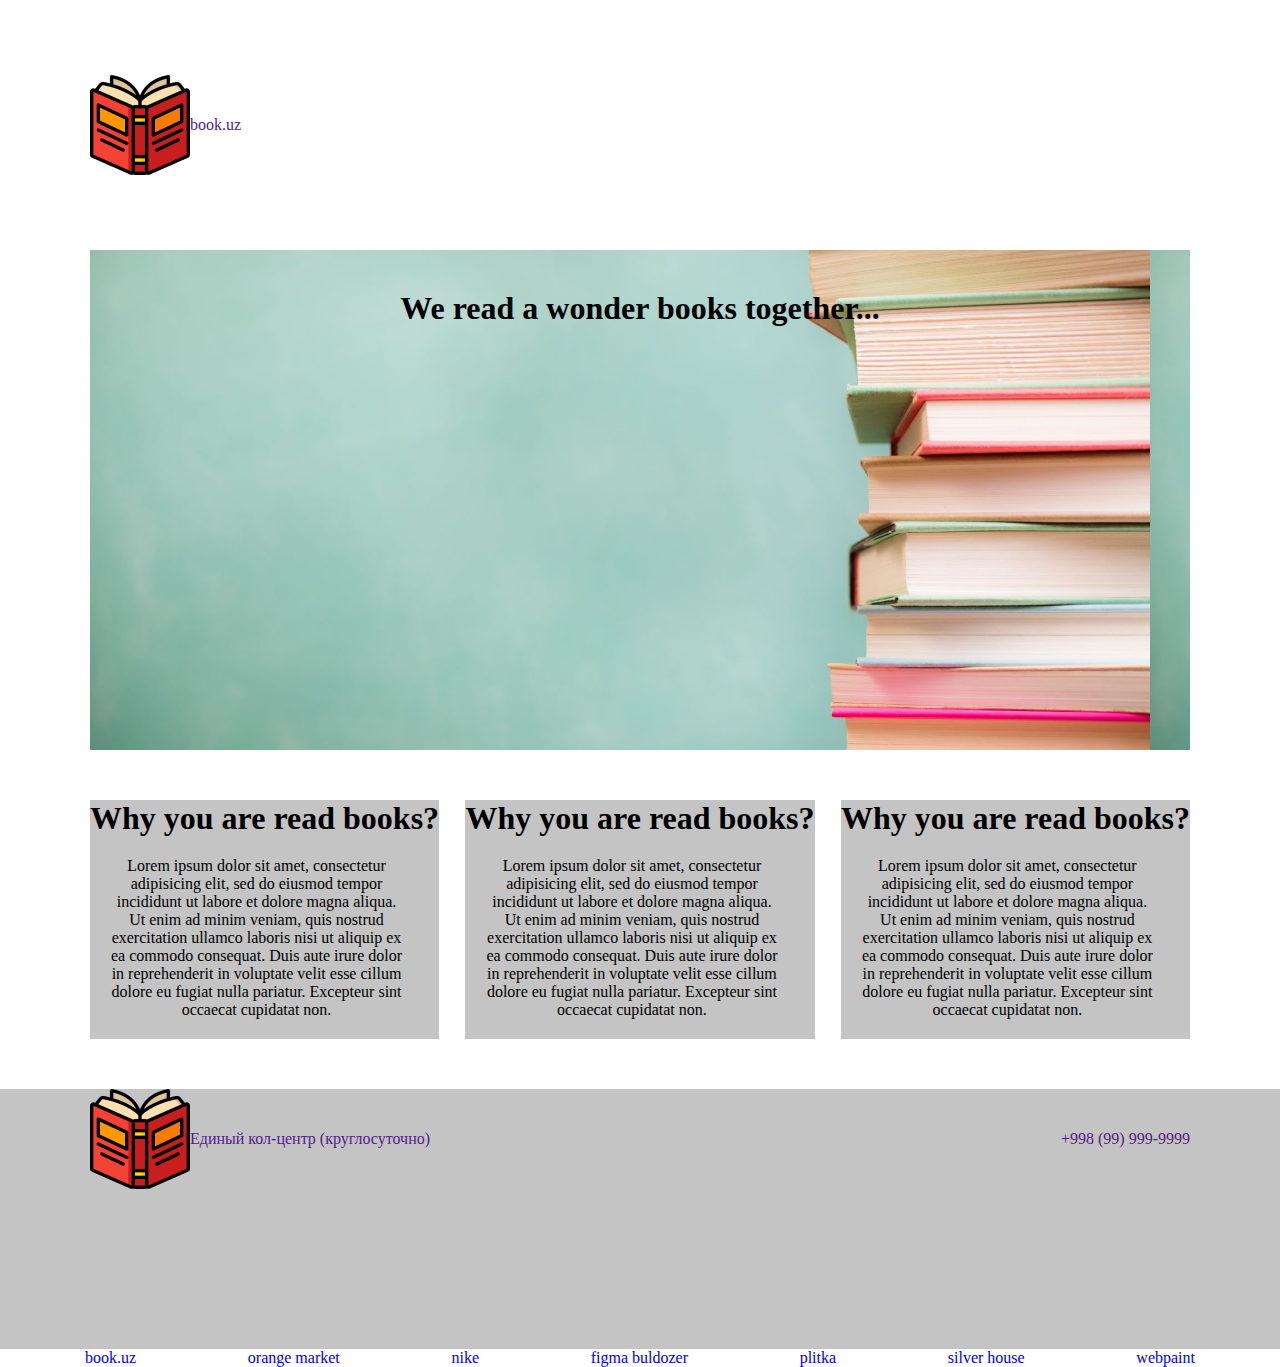
<file: book.uz/index.html>
<!DOCTYPE html>
<html lang="en">
<head>
    <meta charset="UTF-8">
    <meta http-equiv="X-UA-Compatible" content="IE=edge">
    <meta name="viewport" content="width=device-width, initial-scale=1.0">
    <title>Document</title>
    <link rel="stylesheet" href="style.css">
</head>
<body>
    <header>
        <nav class="nav">
            <img src="img/book 1.png" alt="">
            <ul class="ul">
                <li><a href="">book.uz</a></li>
            </ul>
        </nav>
        <div class="menu">
        <h1 style="text-align: center; position: relative; top: 40px;">We read a wonder books together...</h1>
        </div>
    </header>
    <section>
        <div class="header_card"> 
            <div class="card">
                <h1>Why you are read books?</h1>
                <div style="width: 293px; padding: 20px;">
                    <p>Lorem ipsum dolor sit amet, consectetur adipisicing elit, sed do eiusmod tempor incididunt ut labore et dolore magna aliqua. Ut enim ad minim veniam, quis nostrud exercitation ullamco laboris nisi ut aliquip ex ea commodo consequat. Duis aute irure dolor in reprehenderit in voluptate velit esse cillum dolore eu fugiat nulla pariatur. Excepteur sint occaecat cupidatat non. </p>
                </div>
            </div>
            <div class="card">
                <h1>Why you are read books?</h1>
                <div style="width: 293px; padding: 20px;">
                    <p>Lorem ipsum dolor sit amet, consectetur adipisicing elit, sed do eiusmod tempor incididunt ut labore et dolore magna aliqua. Ut enim ad minim veniam, quis nostrud exercitation ullamco laboris nisi ut aliquip ex ea commodo consequat. Duis aute irure dolor in reprehenderit in voluptate velit esse cillum dolore eu fugiat nulla pariatur. Excepteur sint occaecat cupidatat non. </p>
                </div>
            </div>
            <div class="card">
                <h1>Why you are read books?</h1>
                <div style="width: 293px; padding: 20px;">
                    <p>Lorem ipsum dolor sit amet, consectetur adipisicing elit, sed do eiusmod tempor incididunt ut labore et dolore magna aliqua. Ut enim ad minim veniam, quis nostrud exercitation ullamco laboris nisi ut aliquip ex ea commodo consequat. Duis aute irure dolor in reprehenderit in voluptate velit esse cillum dolore eu fugiat nulla pariatur. Excepteur sint occaecat cupidatat non. </p>
                </div>
            </div>
        </div>
    </section>
    <footer>
        <nav class="footer_nav">
            <img style="position: relative; top: 50%; bottom: 50%;" src="img/book 2.png" alt="">
            <ul style="position: relative; top: 50%; bottom: 50%;">
                <li><a href="">Единый кол-центр (круглосуточно)</a></li>
                <li><a href="">+998 (99) 999-9999</a></li>
            </ul>
        </nav>
    </footer>
    <style>
        footer{
            max-width: 1550px;
            height: 260px;
            background-color: #c4c4c4;
            align-items: center;
        }
        .footer_nav{
            display: flex;
            justify-content: space-between;
            width: 1100px;
            margin: auto;
        }

    </style>
    <style>
                ul{
            display: flex;
            width: 1110px;
            justify-content: space-between;
            margin: auto;
        }
    </style>
            <ul>
                <li><a href="/all figma codes/all.html">book.uz</a></li>
                <li><a href="/orange market/index.html">orange market</a></li>
                <li><a href="/nike/index.html">nike</a></li>
                <li><a href="/figma buldozer/index.html">figma buldozer</a></li>
                <li><a href="/plitka/index.html">plitka</a></li>
                <li><a href="/silver house/index.html">silver house</a></li>
                <li><a href="/webpaint/index.html">webpaint</a></li>
            </ul>
</body>
</html>
</file>
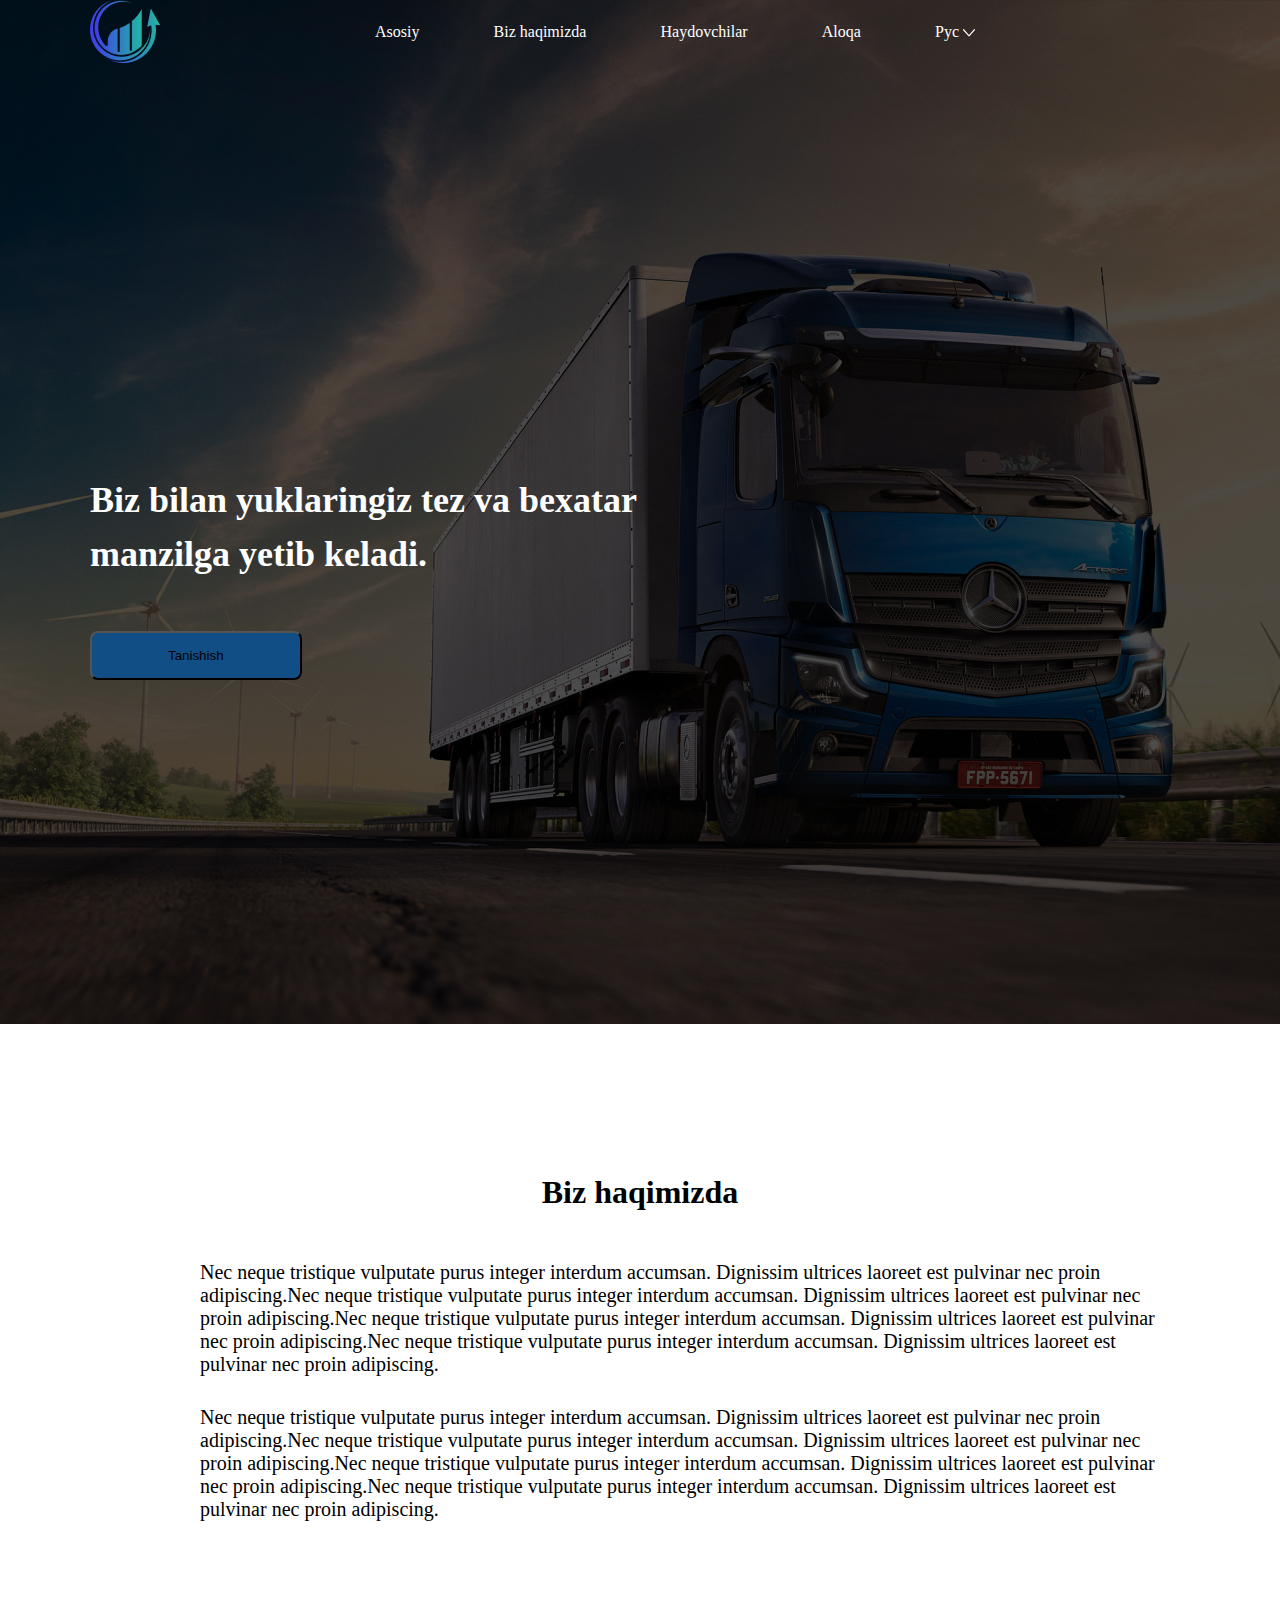
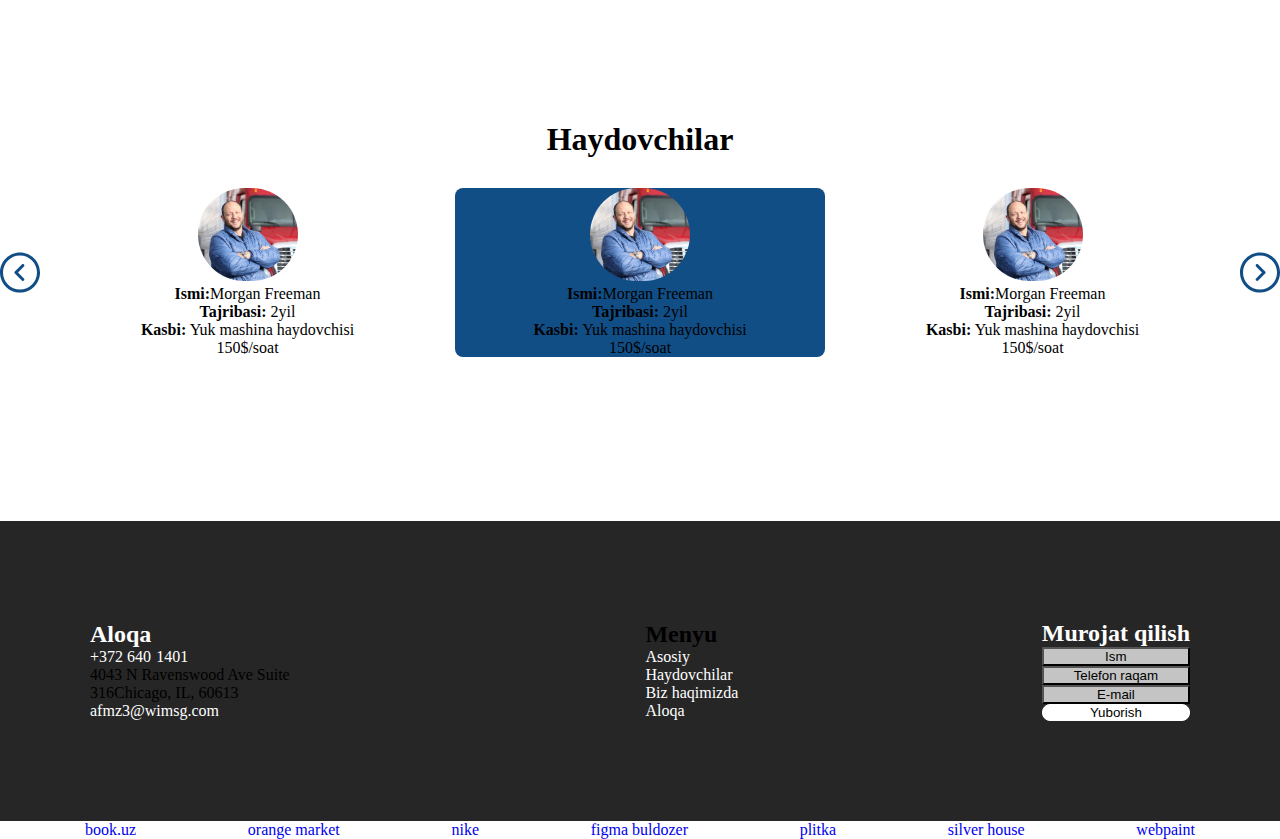
<file: figma buldozer/index.html>
<!DOCTYPE html>
<html lang="en">
<head>
    <meta charset="UTF-8">
    <meta http-equiv="X-UA-Compatible" content="IE=edge">
    <meta name="viewport" content="width=device-width, initial-scale=1.0">
    <title>Document</title>
    <link rel="stylesheet" href="style.css">
</head>
<body>
    <header>
        <nav class="header_nav">
            <img src="img/Standard Collection 17.png" alt="">
            <ul class="header_ul">
                <li><a style="color: #fff;" href="">Asosiy</a></li>
                <li><a style="color: #fff;" href="">Biz haqimizda</a></li>
                <li><a style="color: #fff;" href="">Haydovchilar</a></li>
                <li><a style="color: #fff;" href="">Aloqa</a></li>
                <li><a style="color: #fff;" href="">Рус <img src="img/Stroke-1.svg" alt=""></a></li>
            </ul>
        </nav>
        <div class="header_inf">
            <div style="max-width: 600px;">
                <h1 class="header_h1">Biz bilan yuklaringiz tez va bexatar
                    manzilga yetib keladi.</h1>
            </div>
                <button class="header_button">Tanishish</button>
                <style>
                    .header_h1{
                        color: #FFF;
font-family: Montserrat;
font-size: 36px;
font-style: normal;
font-weight: 700;
line-height: 54px;
                    }
                    .header_button{
                        display: inline-flex;
                        margin-top: 50px;
padding: 15px 76px;
align-items: flex-start;
gap: 10px;
border-radius: 8px;
background: var(--dark-blue, #114E86);
                    }
                </style>
        </div>
    </header>
    <section>
        <h1 style="text-align: center; position: relative; top: 150px;">Biz haqimizda</h1>
        <div class="txt">
            <p style="font-size: 20px;">
                Nec neque tristique vulputate purus integer interdum accumsan. Dignissim ultrices laoreet est pulvinar nec proin adipiscing.Nec neque tristique vulputate purus integer interdum accumsan. Dignissim ultrices laoreet est pulvinar nec proin adipiscing.Nec neque tristique vulputate purus integer interdum accumsan. Dignissim ultrices laoreet est pulvinar nec proin adipiscing.Nec neque tristique vulputate purus integer interdum accumsan. Dignissim ultrices laoreet est pulvinar nec proin adipiscing.
            </p>
            <p style="position: relative; top: 30px; font-size: 20px;">
                Nec neque tristique vulputate purus integer interdum accumsan. Dignissim ultrices laoreet est pulvinar nec proin adipiscing.Nec neque tristique vulputate purus integer interdum accumsan. Dignissim ultrices laoreet est pulvinar nec proin adipiscing.Nec neque tristique vulputate purus integer interdum accumsan. Dignissim ultrices laoreet est pulvinar nec proin adipiscing.Nec neque tristique vulputate purus integer interdum accumsan. Dignissim ultrices laoreet est pulvinar nec proin adipiscing.
            </p>
        </div>
    </section>
    <main>
        <h1 style="text-align: center; padding: 30px;">Haydovchilar</h1>
        <div class="main_card">
            <img src="img/Arrow   Left Circle.svg" alt="">
            <div class="mine">
                <img style="border-radius: 100px;" src="img/Qualities-in-a-Truck-Driver 2.png" alt="" width="100px">
                <p><b style="color: black; ">Ismi:</b>Morgan Freeman</p>
                <p><b style="color: black; ">Tajribasi:</b> 2yil</p>
                <p><b style="color: black; ">Kasbi:</b> Yuk mashina haydovchisi</p>
                <p>150$/soat</p>
            </div>
            <div class="mine_blue">
                <img style="border-radius: 100px;" src="img/Qualities-in-a-Truck-Driver 2.png" alt="" width="100px">
                <p><b style="color: black; ">Ismi:</b>Morgan Freeman</p>
                <p><b style="color: black; ">Tajribasi:</b> 2yil</p>
                <p><b style="color: black; ">Kasbi:</b> Yuk mashina haydovchisi</p>
                <p>150$/soat</p>
            </div>
            <div class="mine">
                <img style="border-radius: 100px;" src="img/Qualities-in-a-Truck-Driver 2.png" alt="" width="100px">
                <p><b style="color: black; ">Ismi:</b>Morgan Freeman</p>
                <p><b style="color: black; ">Tajribasi:</b> 2yil</p>
                <p><b style="color: black; ">Kasbi:</b> Yuk mashina haydovchisi</p>
                <p>150$/soat</p>
            </div>
            <img src="img/Arrow   Right Circle.svg" alt="">
        </div>
    </main>
    <footer style="background: rgba(0, 0, 0, 0.85); display: flex; align-items: center; height: 300px; margin-top: 164px;">
        <div style="display: flex; margin: auto; justify-content: space-between; width: 1100px;  align-items: center;"> 
            <div class="txt1">
                <h2 style="color: #fff;">Aloqa</h2>
                 <p style="color: #fff;">+372 640  1401</p>
                <p style="width: 252px; ">4043 N Ravenswood Ave Suite 316Chicago, IL, 60613</p>
                <p style="color: #fff;">afmz3@wimsg.com</p>
            </div>
            <div class="txt2">
                <h2>Menyu</h2>
                <p style="color: #fff;">Asosiy</p>
                <p style="color: #fff;">Haydovchilar</p>
                <p style="color: #fff;">Biz haqimizda</p>
                <p style="color: #fff;">Aloqa</p>
            </div>
            <div class="txt3" style="display: flex; flex-direction: column; justify-content: space-between;">
                <h2 style="color: #fff;">Murojat qilish</h2>
                <button style="background-color: #C4C4C4;">Ism</button>
                <button style="background-color:#C4C4C4;">Telefon raqam</button>
                <button style="background-color: #C4C4C4;">E-mail</button>
                <button style="background-color: #FFFFFF; border-radius: 8px;
border: 1px solid #FFF;">Yuborish</button>
            </div>
        </div>

    </footer>
    <style>
        ul{
    display: flex;
    width: 1110px;
    justify-content: space-between;
    margin: auto;
}
</style>
    <ul>
        <li><a href="/all figma codes/all.html">book.uz</a></li>
        <li><a href="/orange market/index.html">orange market</a></li>
        <li><a href="/nike/index.html">nike</a></li>
        <li><a href="/book.uz/index.html">figma buldozer</a></li>
        <li><a href="/plitka/index.html">plitka</a></li>
        <li><a href="/silver house/index.html">silver house</a></li>
        <li><a href="/webpaint/index.html">webpaint</a></li>
    </ul>
</body>
</html>
</file>
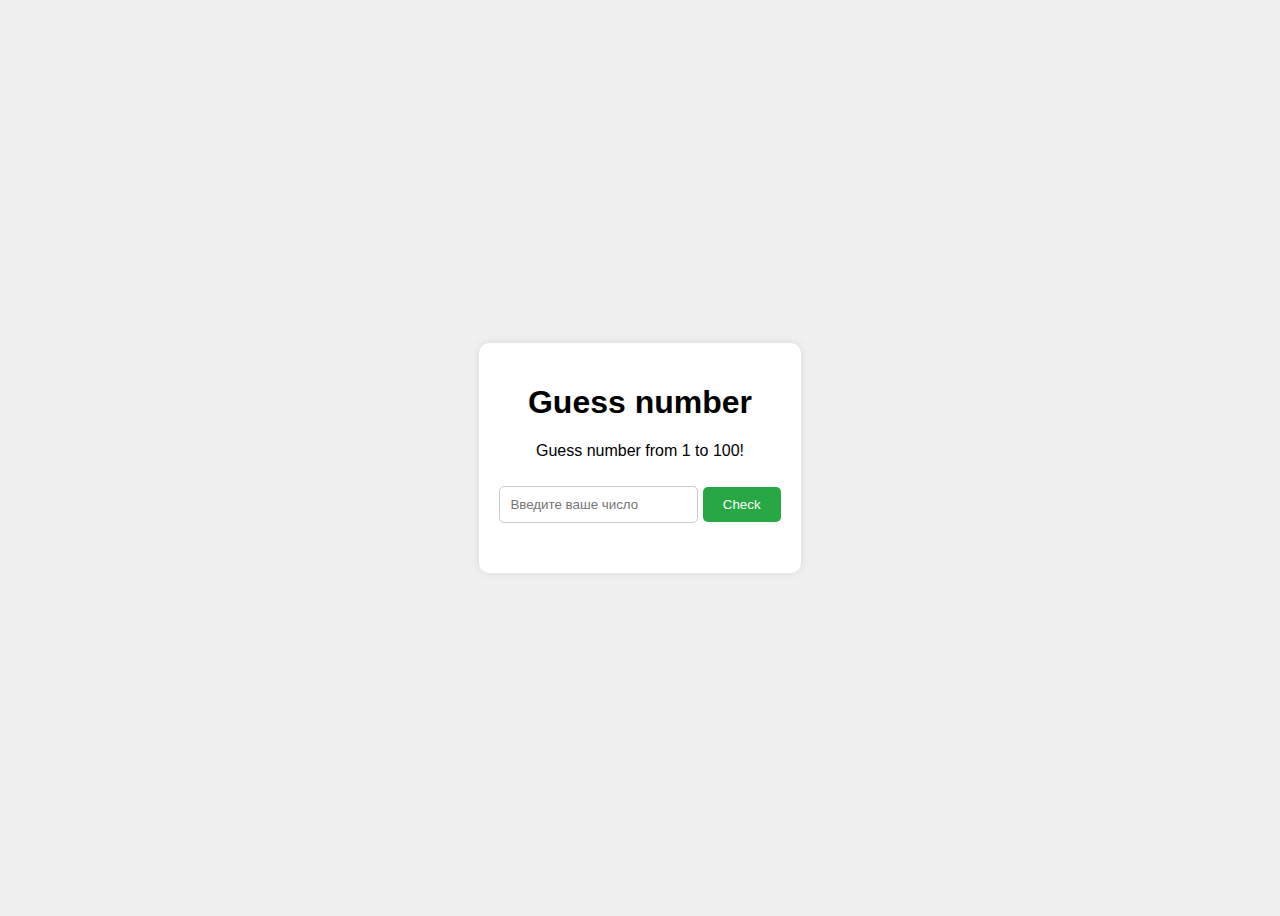
<file: guess number/index.html>
<!DOCTYPE html>
<html lang="ru">
<head>
    <meta charset="UTF-8">
    <meta name="viewport" content="width=device-width, initial-scale=1.0">
    <title>Угадай число</title>
    <style>
        body {
            font-family: Arial, sans-serif;
            display: flex;
            justify-content: center;
            align-items: center;
            height: 100vh;
            background-color: #f0f0f0;
        }
        .container {
            text-align: center;
            background-color: white;
            padding: 20px;
            border-radius: 10px;
            box-shadow: 0 0 10px rgba(0, 0, 0, 0.1);
        }
        input {
            padding: 10px;
            margin: 10px 0;
            border-radius: 5px;
            border: 1px solid #ccc;
        }
        button {
            padding: 10px 20px;
            border-radius: 5px;
            border: none;
            background-color: #28a745;
            color: white;
            cursor: pointer;
        }
        button:hover {
            background-color: #218838;
        }
        #result {
            margin-top: 20px;
            font-weight: bold;
        }
    </style>
</head>
<body>
    <div class="container">
        <h1>Guess number</h1>
        <p>Guess number from 1 to 100!</p>
        <input type="number" id="guess" placeholder="Введите ваше число">
        <button onclick="checkGuess()">Check</button>
        <div id="result"></div>
    </div>
    <script src="./script.js"></script>
</body>
</html>
</file>
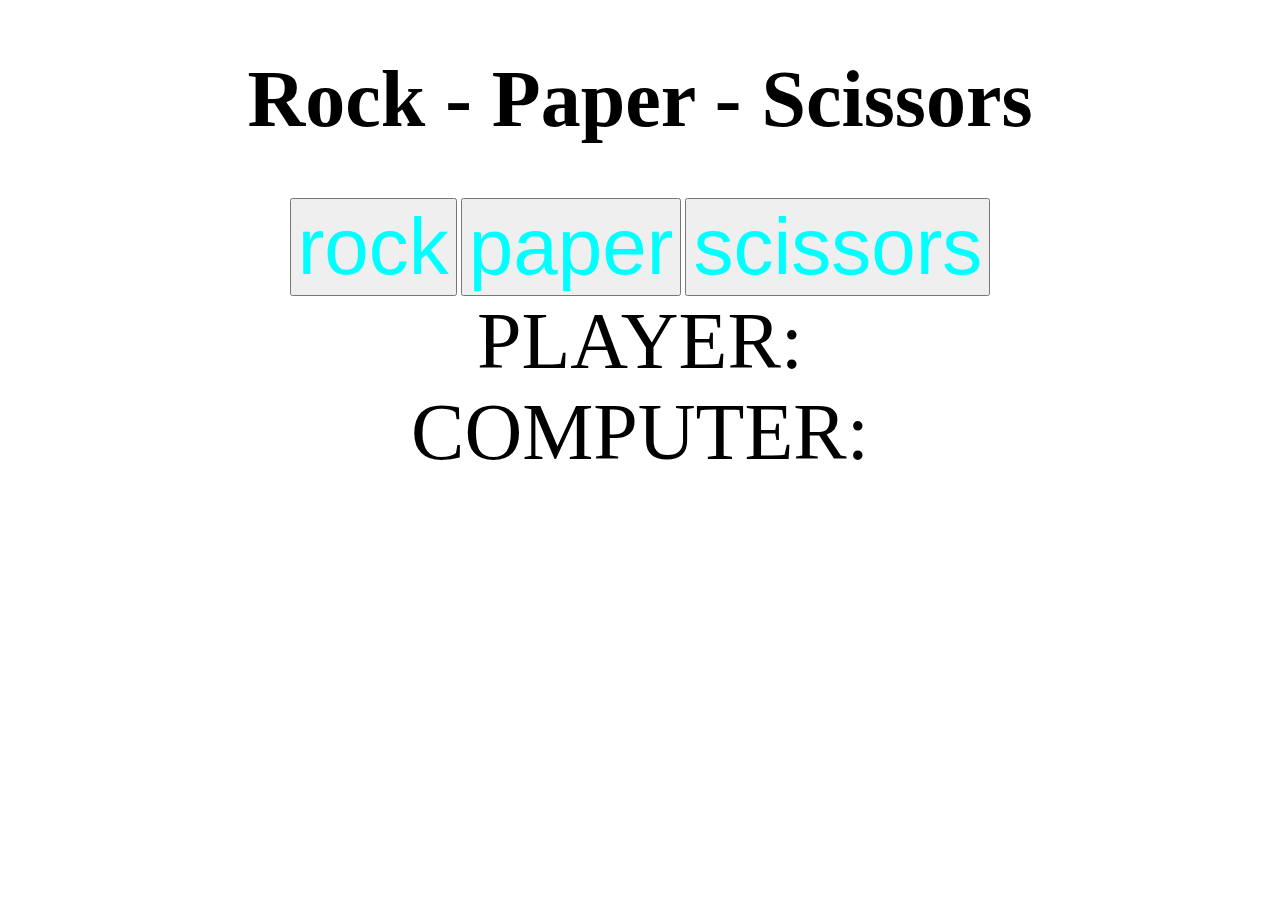
<file: Rock paper scisors/index.html>
<!DOCTYPE html>
    <html lang="en">
    <head>
        <meta charset="UTF-8">
        <meta name="viewport" content="width=device-width, initial-scale=1.0">
        <title>Document</title>
        <style>
            body{
                text-align: center;
            }
        </style>
    </head>
    <body>
        <!-- <label style="font-size: 5rem;" id="label">0</label><br>
    <button style="font-size: 5rem;color:aqua;" id="minus">-</button>
    <button style="font-size: 5rem;color:aqua;" id="rest">reset</button>
    <button style="font-size: 5rem;color:aqua;" id="plus">+</button> -->

        <h1 style="font-size: 5rem;">Rock - Paper - Scissors</h1>
        
        <div id="choices">
            <button style="font-size: 5rem;color:aqua;" onclick="playGame('rock')">rock</button>
            <button style="font-size: 5rem;color:aqua;" onclick="playGame('paper')">paper</button>
            <button style="font-size: 5rem;color:aqua; " onclick="playGame('scissors')">scissors</button>
        </div>
    
        <div style="font-size: 5rem;" id="playerDisplay">PLAYER: </div>
        <div style="font-size: 5rem;" id="computerDisplay">COMPUTER: </div>
        <div style="font-size: 5rem;" id="resultDisplay"></div>

    
        <script src="./js.js"></script>

</body>
</html>
</file>
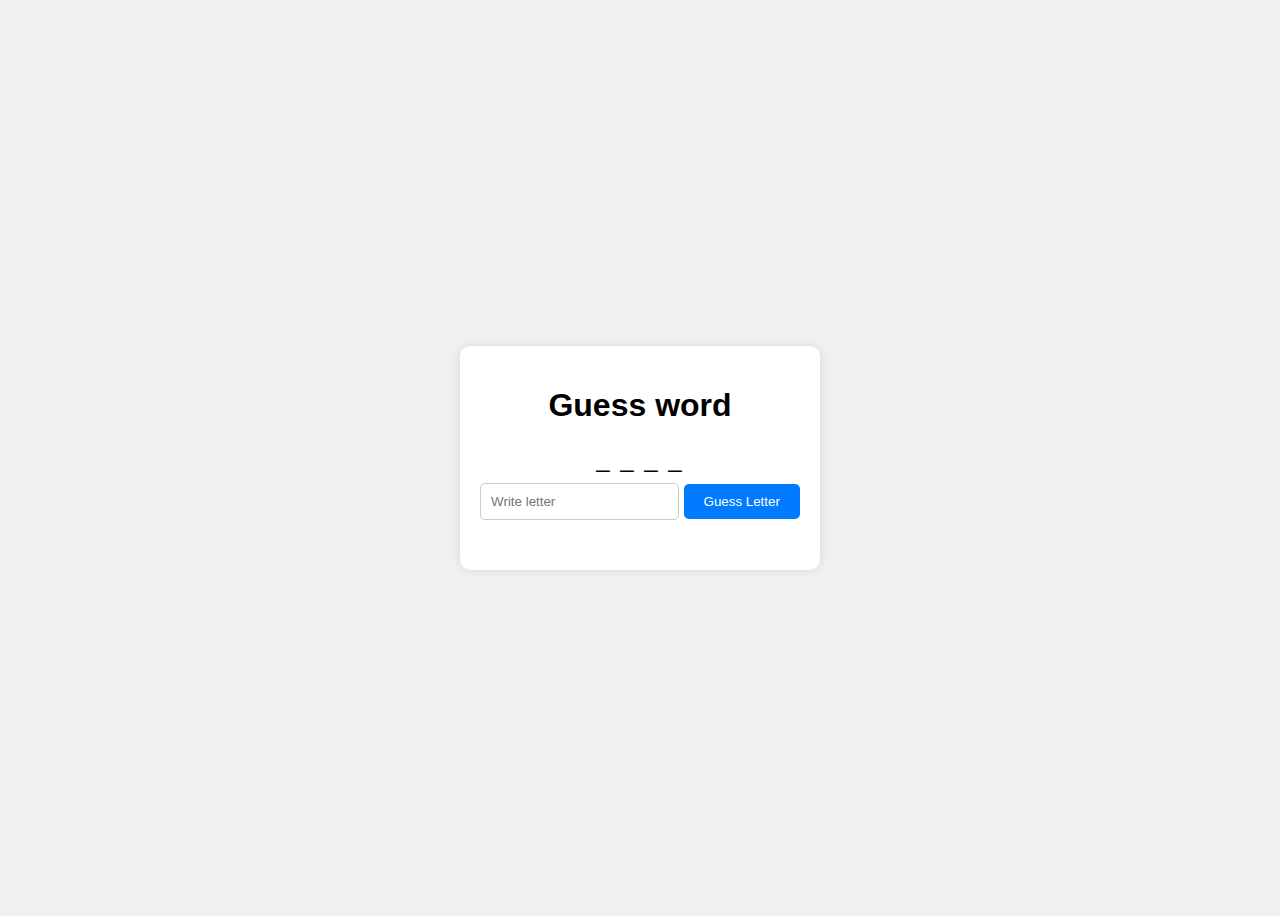
<file: tap tap me!!1/index.html>
<!DOCTYPE html>
<html lang="ru">
<head>
    <meta charset="UTF-8">
    <meta name="viewport" content="width=device-width, initial-scale=1.0">
    <title>Угадай слово</title>
    <style>
        body {
            font-family: Arial, sans-serif;
            display: flex;
            justify-content: center;
            align-items: center;
            height: 100vh;
            background-color: #f0f0f0;
        }
        .container {
            text-align: center;
            background-color: white;
            padding: 20px;
            border-radius: 10px;
            box-shadow: 0 0 10px rgba(0, 0, 0, 0.1);
        }
        input {
            padding: 10px;
            margin: 10px 0;
            border-radius: 5px;
            border: 1px solid #ccc;
        }
        button {
            padding: 10px 20px;
            border-radius: 5px;
            border: none;
            background-color: #007bff;
            color: white;
            cursor: pointer;
        }
        button:hover {
            background-color: #0056b3;
        }
        #result {
            margin-top: 20px;
            font-weight: bold;
        }
        .word {
            font-size: 24px;
            letter-spacing: 2px;
        }
    </style>
</head>
<body>
    <div class="container">
        <h1>Guess word</h1>
        <div id="word" class="word">_ _ _ _ _</div>
        <input type="text" id="letter" maxlength="1" placeholder="Write letter">
        <button onclick="guessLetter()">Guess Letter</button>
        <div id="result"></div>
    </div>
    <script src="./script.js"></script>
</body>
</html>
</file>
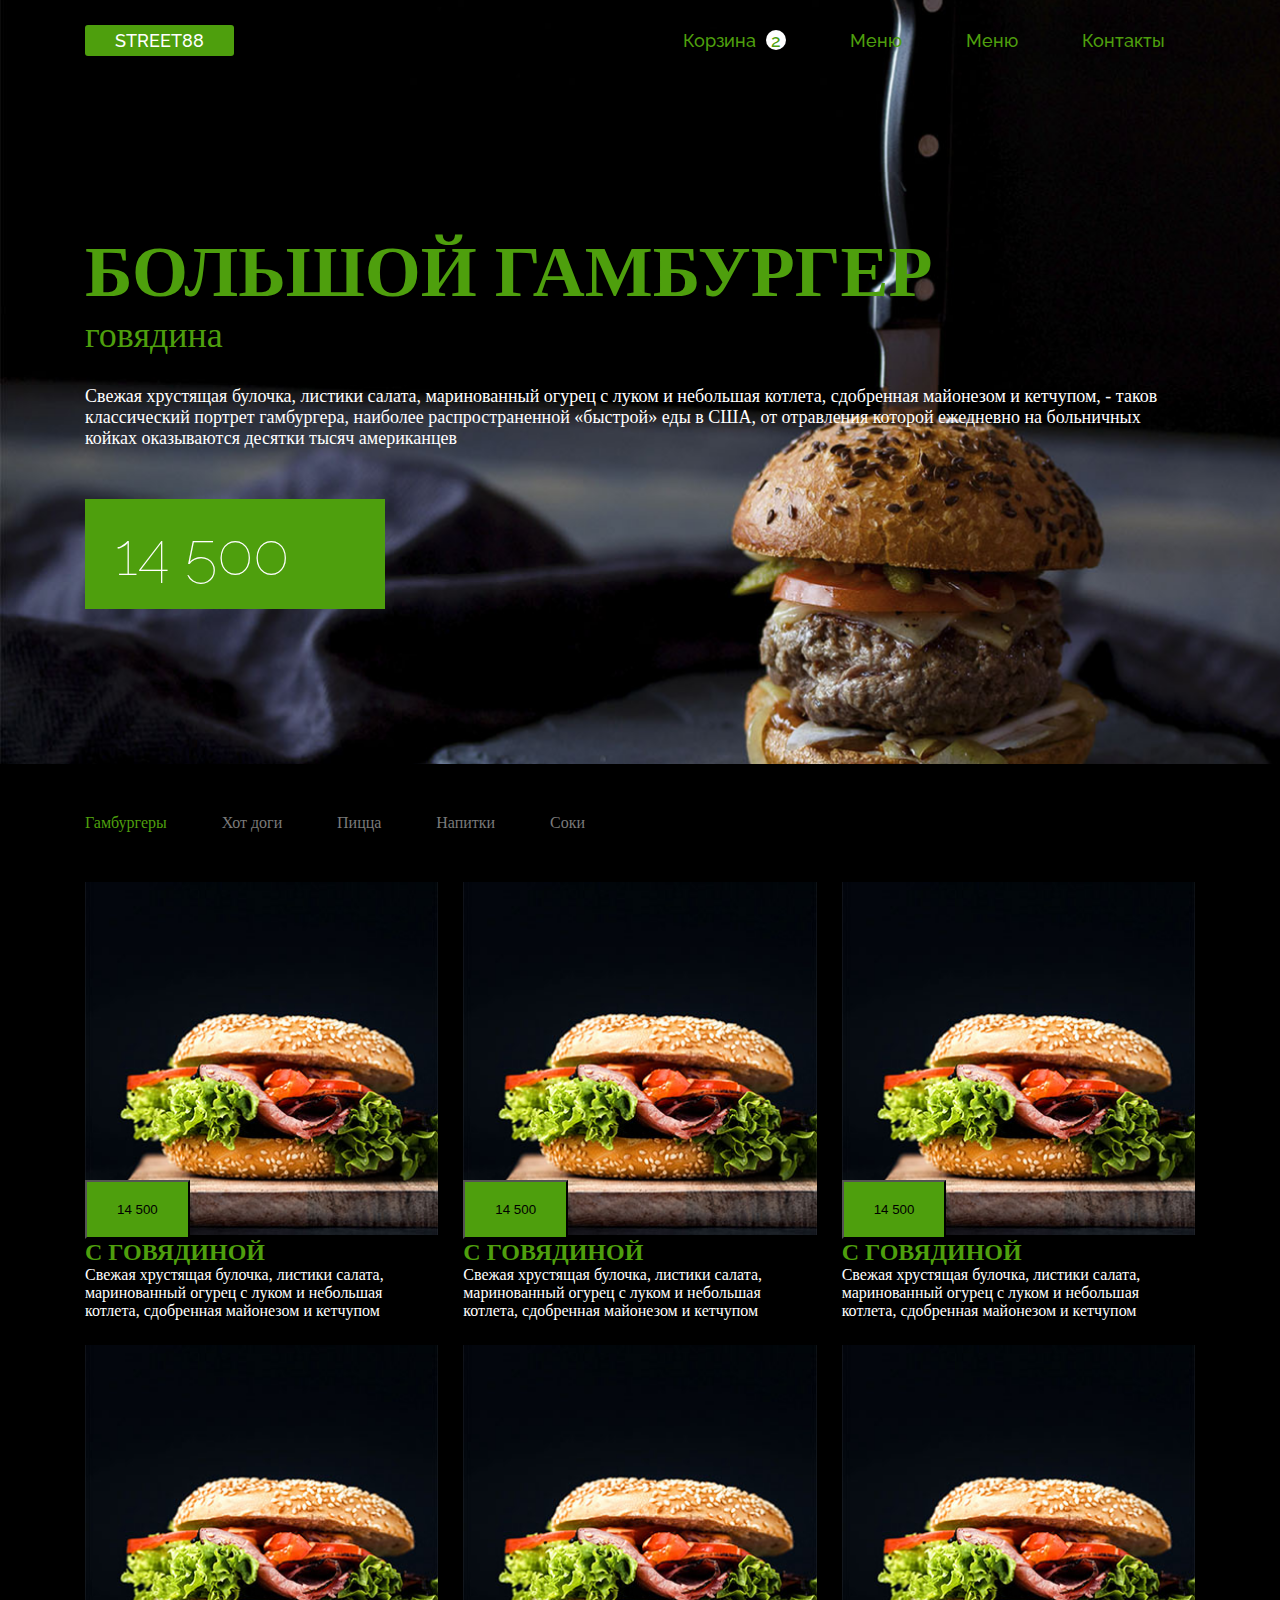
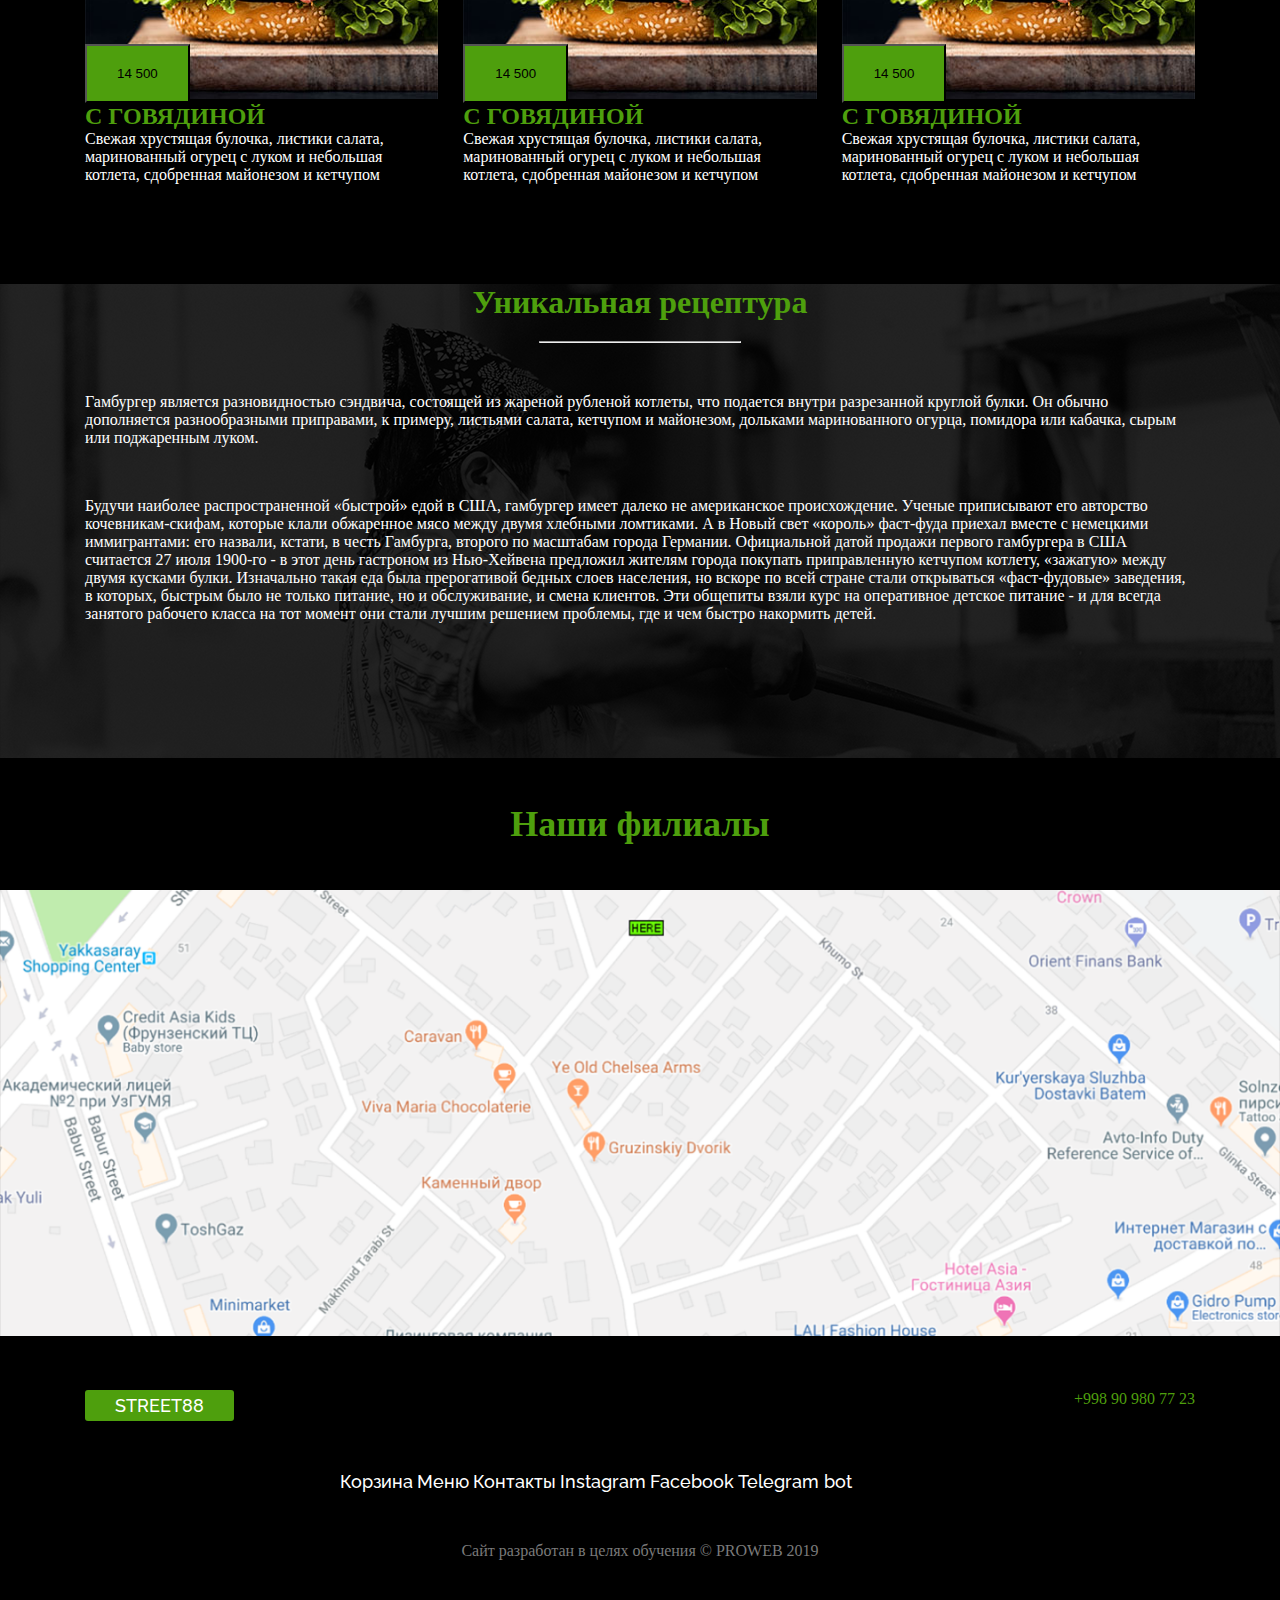
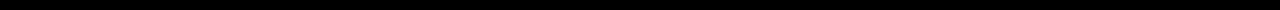
<file: untitled figme/index.html>
<!DOCTYPE html>
<html lang="en">
<head>
    <meta charset="UTF-8">
    <meta http-equiv="X-UA-Compatible" content="IE=edge">
    <meta name="viewport" content="width=device-width, initial-scale=1.0">
    <link rel="stylesheet" href="style.css">
    <title>Document</title>
<link href="https://fonts.googleapis.com/css2?family=Lumanosimo&family=Raleway:wght@100;400;500;700;900&display=swap" rel="stylesheet">
<link href="https://fonts.googleapis.com/css2?family=Lumanosimo&family=Raleway:ital,wght@1,100&display=swap" rel="stylesheet">
</head>
<body>
    <header>
        <div class="container">
            <nav>
                <a class="header__logo" href="#">Street88</a>
                <ul>
                    <li><a href="#">Корзина <span>2</span></a></li>
                    <li><a href="#">Меню</a></li>
                    <li><a href="#">Меню</a></li>
                    <li><a href="#">Контакты</a></li>
                </ul>
            </nav>
            <div class="header__main">
                <h1>Большой гамбургер</h1>
                <p class="header__p">говядина</p>
                <p class="header__p2">Свежая хрустящая булочка, листики салата, маринованный огурец с луком и небольшая котлета, сдобренная майонезом и кетчупом, - таков классический портрет гамбургера, наиболее распространенной «быстрой» еды в США, от отравления которой ежедневно на больничных койках оказываются десятки тысяч американцев</p>
                <p class="header__price">14 500</p>
            </div>
        </div>
    </header>
    <main>
   <div class="container">
    <ul>
        <li><a style="color: #4E9F0D;" href="#">Гамбургеры </a></li>
        <li><a style="color: #7A7A7A;" href="#">Хот доги</a></li>
        <li><a style="color: #7A7A7A;" href="#" href="#">Пицца</a></li>
        <li><a style="color: #7A7A7A;" href="#" href="#">Напитки</a></li>
        <li><a style="color: #7A7A7A;" href="#" href="#">Соки</a></li>
    </ul>
    <section>
        <div class="main__cards">
            <div class="main__card">
                <div class="main__img">
    
                    <img src="img/hamburger.png" alt="gamburge">
                     <button>14 500</button>   
                </div>
                <div class="main__text">
                    <h2>C  ГОВЯДИНОЙ</h2>
                    <p>Свежая хрустящая булочка, листики салата, маринованный огурец с луком и небольшая котлета, сдобренная майонезом и кетчупом</p>
                </div>
            </div>
            <div class="main__card">
                <div class="main__img">
    
                    <img src="img/hamburger.png" alt="gamburge">
                     <button>14 500</button>   
                </div>
                <div class="main__text">
                    <h2>C  ГОВЯДИНОЙ</h2>
                    <p>Свежая хрустящая булочка, листики салата, маринованный огурец с луком и небольшая котлета, сдобренная майонезом и кетчупом</p>
                </div>
            </div>
            <div class="main__card">
                <div class="main__img">
    
                    <img src="img/hamburger.png" alt="gamburge">
                     <button>14 500</button>   
                </div>
                <div class="main__text">
                    <h2>C  ГОВЯДИНОЙ</h2>
                    <p>Свежая хрустящая булочка, листики салата, маринованный огурец с луком и небольшая котлета, сдобренная майонезом и кетчупом</p>
                </div>
            </div>
            <div class="main__card">
                <div class="main__img">
    
                    <img src="img/hamburger.png" alt="gamburge">
                     <button>14 500</button>   
                </div>
                <div class="main__text">
                    <h2>C  ГОВЯДИНОЙ</h2>
                    <p>Свежая хрустящая булочка, листики салата, маринованный огурец с луком и небольшая котлета, сдобренная майонезом и кетчупом</p>
                </div>
            </div>
            <div class="main__card">
                <div class="main__img">
    
                    <img src="img/hamburger.png" alt="gamburge">
                     <button>14 500</button>   
                </div>
                <div class="main__text">
                    <h2>C  ГОВЯДИНОЙ</h2>
                    <p>Свежая хрустящая булочка, листики салата, маринованный огурец с луком и небольшая котлета, сдобренная майонезом и кетчупом</p>
                </div>
            </div>
            <div class="main__card">
                <div class="main__img">
    
                    <img src="img/hamburger.png" alt="gamburge">
                     <button>14 500</button>   
                </div>
                <div class="main__text">
                    <h2>C  ГОВЯДИНОЙ</h2>
                    <p>Свежая хрустящая булочка, листики салата, маринованный огурец с луком и небольшая котлета, сдобренная майонезом и кетчупом</p>
                </div>
            </div>    
        </div>
    </section>
   </div>
    </main>
    <menu>
        <h1 style="color: #4E9F0D; text-align: center;">Уникальная рецептура</h1>
        <hr style="margin: auto;width: 202px;
        height: 1px; margin-top: 20px;">
        <div class="container">
            <p>
                Гамбургер является разновидностью сэндвича, состоящей из жареной рубленой котлеты, что подается внутри разрезанной круглой булки. Он обычно дополняется разнообразными приправами, к примеру, листьями салата, кетчупом и майонезом, дольками маринованного огурца, помидора или кабачка, сырым или поджаренным луком.
            </p>
            <p>
                Будучи наиболее распространенной «быстрой» едой в США, гамбургер имеет далеко не американское происхождение. Ученые приписывают его авторство кочевникам-скифам, которые клали обжаренное мясо между двумя хлебными ломтиками. А в Новый свет «король» фаст-фуда приехал вместе с немецкими иммигрантами: его назвали, кстати, в честь Гамбурга, второго по масштабам города Германии. Официальной датой продажи первого гамбургера в США считается 27 июля 1900-го - в этот день гастроном из Нью-Хейвена предложил жителям города покупать приправленную кетчупом котлету, «зажатую» между двумя кусками булки. Изначально такая еда была прерогативой бедных слоев населения, но вскоре по всей стране стали открываться «фаст-фудовые» заведения, в которых, быстрым было не только питание, но и обслуживание, и смена клиентов. Эти общепиты взяли курс на оперативное детское питание - и для всегда занятого рабочего класса на тот момент они стали лучшим решением проблемы, где и чем быстро накормить детей.
            </p>
        </div>
    </menu>
    <main class="main__2">
        <h1 style="color: #4E9F0D; text-align: center;margin: 45px;font-size: 36px;">Наши филиалы</h1>
        <img src="img/main__card.png" alt="" width="100%">
    </main>
    <footer>
            <div class="footer__container">
                <a class="header__logo" href="#">Street88</a>
                <p style="color: #4E9F0D;">+998 90 980 77 23</p>
            </div>
            <nav>
                <ul>
                    <li><a href="#">Корзина</a></li>
                    <li><a href="#">Меню</a></li>
                    <li><a href="#">Контакты</a></li>
                    <li><a href="#">Instagram</a></li>
                    <li><a href="#">Facebook</a></li>
                    <li><a href="#">Telegram bot</a></li>
                </ul>
            </nav>
            <p style="color: #7A7A7A;text-align: center;
            margin-top: 50px;padding-bottom: 50px;">Сайт разработан в целях обучения © PROWEB 2019</p>
    </footer>
</body>
</html>
</file>
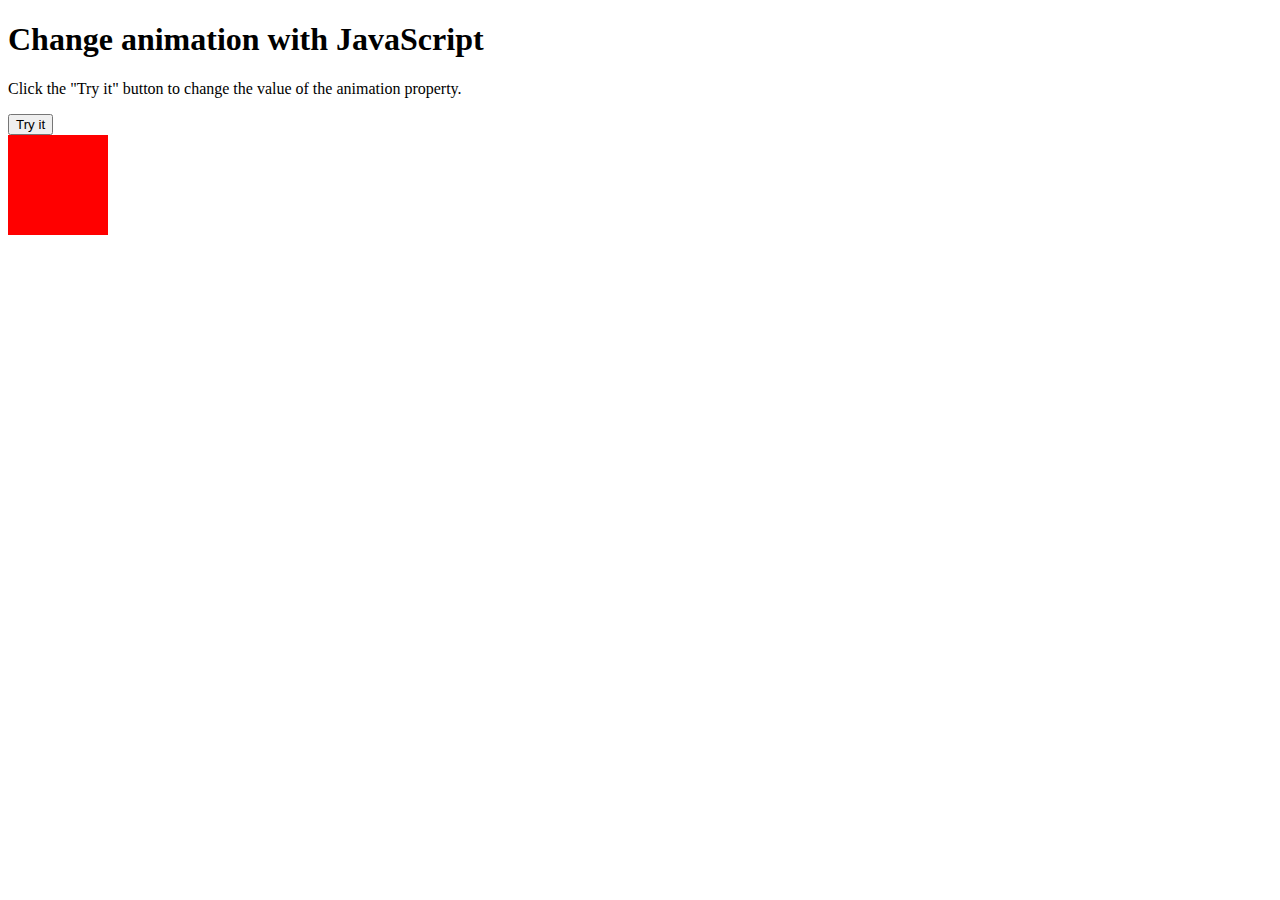
<file: figma buldozer/nev/index.html>
<!DOCTYPE html>
<html>
<head>
<style> 
#myDIV {
  width: 100px;
  height: 100px;
  background: red;
  position: relative;
  animation: mymove 1s infinite;
}

@keyframes mymove {
  from {left: 0px;}
  to {left: 200px;}
}

@keyframes mynewmove {
  from {top: 0px;}
  to {top: 200px;}
}
</style>
</head>
<body>

<h1>Change animation with JavaScript</h1>

<p>Click the "Try it" button to change the value of the animation property.</p>
<button onclick="myFunction()">Try it</button>

<script>
function myFunction() {
  document.getElementById("myDIV").style.animation = "mynewmove 4s 2";
}
</script>

<div id="myDIV"></div>

</body>
</html>
</file>
<file: book.uz/style.css>
*{
    margin: 0;
    padding: 0;
    list-style: none;
    text-decoration: none;
}
header{
    max-width: 1550px;
}
.nav{
    display: flex;
    justify-content: space-between;
    align-items: center;
    margin: auto;
    width: 1100px;
    height: 250px;
}
.menu{
    background-image: url(img/1614723891_106-p-foni-dlya-literaturi-128\ 1.png);
    align-items: center;
    width: 1100px;
    height: 500px;
    margin: auto;
}
/* //////////////////////////////////////////////////////////////////////////////////////////////////////// */
section{
    max-width: 1550px;
    align-items: center;
    padding: 50px;
}
.header_card{
    display: flex;
    width: 1100px;
    justify-content: space-between;
    margin: auto;
}
.card{
    background-color: #C4C4C4;
    align-items: center;
    text-align: center;
}
</file>
<file: figma buldozer/style.css>
*{
    padding: 0;
    margin: 0;
    text-decoration: none;
    list-style: none;
}
header{
    max-width: 1550px;
    background-image: url(img/75ae05112787439\ 1.jpg );
    height: 1024px;
}
.header_nav{
    display: flex;
    width: 1100px;
    margin: auto;
    justify-content: space-between;
    align-items: center;
}
.header_ul{
    display: flex;
    justify-content: space-between;
    width: 600px;
    color: #fff;
}
.header_inf{
    width: 1100px;
    margin: auto;
    position: relative;
    bottom: 60%;
    top: 40%;
}
/* ///////////////////////////////////////////////////////////////////////////////////////////////////////////////////////////////////////////////////// */
section{
    max-width: 1550px;
    align-items: center;
}
.txt{
    width: 970px;
margin: auto;
margin: 200px;
}
/* ///////////////////////////////////////////////////////////////////////////////////////////////////////////////////////////////////////////////////// */
main{
    align-items: center;
    max-width: 1550px;
}
.main_card{
    display: flex;
    justify-content: space-between;
    max-width: 1450px;
    margin: auto;
}
.mine{
    width: 370px;
    text-align: center;
    border-radius: 8px;
}
.mine_blue{
    border-radius: 8px;
background: var(--dark-blue, #114E86);
text-align: center;
width: 370px;

}
</file>
<file: untitled figme/style.css>
*{
   margin: 0;
   padding: 0;
   box-sizing: border-box;
   text-decoration: none;
   list-style: none;
}
body{
    background-color: #000;
}
.container{
   max-width: 1140px;
   margin: auto;
   padding: 0px 15px;
}
header{
   background-image: url(img/header__bg.png);
   background-size: cover;
   padding-bottom: 155px;
}
header nav{
    display: flex;
    align-items: center;
    justify-content: space-between;
}
/* header nav ul{
    display: flex;
    justify-content: space-between;
    max-width: 500px;
} */
header nav ul li{
    display: inline-block;
}
header nav ul li a{
    color: #4E9F0D;
    font-family: 'Raleway';
    font-size: 18px;
    font-weight: 500;
    padding: 30px 30px;
    display: flex;
}
header .header__logo{
    color: white;
    font-family: 'Raleway';
    text-transform: uppercase;
    padding: 5px 30px;
    font-size: 18px;
    font-weight: 500;
    border-radius: 3px;
    background-color: #4E9F0D;
}
header nav ul li a:hover{
    color: white;
    background-color: #4E9F0D;
}
header nav ul li a:hover span{
    color: #4E9F0D;
    background-color:white;
}
header ul li a span{
    background-color: white;
    width: 20px;
    height: 20px;
    border-radius: 50%;
    text-align: center;
    display: block;
    margin-left: 10px;
}
header h1{
    color: #4E9F0D;
font-size: 72px;
font-weight: 900;
text-transform: uppercase; 
margin-top: 150px;
}
header .header__p{
    color: #4E9F0D;
font-size: 36px;
font-weight: 400;
text-transform: lowercase;
}
header .header__p2{
    color: #FFF;
font-size: 18px;
font-weight: 400;
margin: 30px 0 50px;
}
header .header__price{
    background-color: #4E9F0D;
    padding: 20px 30px;
    color: #FFF;
    width: 300px;
    color: #FFF;
font-size: 60px;
font-weight: 100;
font-family: 'Raleway';
}
/* ==================== main start ==============================*/
main .container ul{
    display: flex;
    max-width: 500px;
    justify-content: space-between;
    margin-top: 50px;
    padding-bottom: 50px;
}
main .main__cards{
    display: grid;
    grid-template-columns: repeat(3, 1fr);
    gap: 25px;
}
main .main__cards .main__card .main__text h2{
    color: #4E9F0D;
}
main .main__cards .main__card .main__text p{
    color: #FFF;
}
main .main__card{
   gap:15px;
}
main .main__img{
    position: relative;
}
main .main__img button{
    position: absolute;
    bottom: 0;
    left: 0;
    padding: 20px 30px;
    background-color: #4E9F0D;
}
main .main__img img{
    width: 100%;
}
/* ==================================================== menu start  =============================================================================== */
menu{
    background-image: url(img/section_bg\ 1.png);
    padding-bottom: 135px;
    margin-top: 100px;
}
menu .container p{
    color: #FFF;
    margin-top: 50px;
}
/* ==================================================== menu start  =============================================================================== */
footer .header__logo{
    color: white;
    font-family: 'Raleway';
    text-transform: uppercase;
    padding: 5px 30px;
    font-size: 18px;
    font-weight: 500;
    border-radius: 3px;
    background-color: #4E9F0D;
}
.footer__container{
    max-width: 1140px;
   margin: auto;
   padding: 0px 15px;
   display: flex;
   justify-content: space-between;
   margin-top: 50px;
   padding-bottom: 50px;
}
footer ul{
    max-width: 600px;
    margin: auto;
    gap: 20px;
}
footer nav ul li{
    display: inline-block;
}
footer nav ul li a{
    color: #FFF;
    font-family: 'Raleway';
    font-size: 18px;
    font-weight: 500;
    display: flex;
}
/* ============================================== @media ==========================================================================================*/
@media screen and (max-width:768px) {
    main .main__cards{
        grid-template-columns: repeat(2, 1fr);
    }
}
@media screen and (max-width:568px) {
    main .main__cards{
        grid-template-columns: repeat(2, 1fr);
    }
}
@media screen and (max-width:466px) {
    header h1{
        font-size: 55px;
    }
    main .main__cards{
        grid-template-columns: repeat(1, 1fr);
    }
}
@media screen and (max-width:366px) {
    header h1{
        font-size: 40px;
    }
}
</file>
